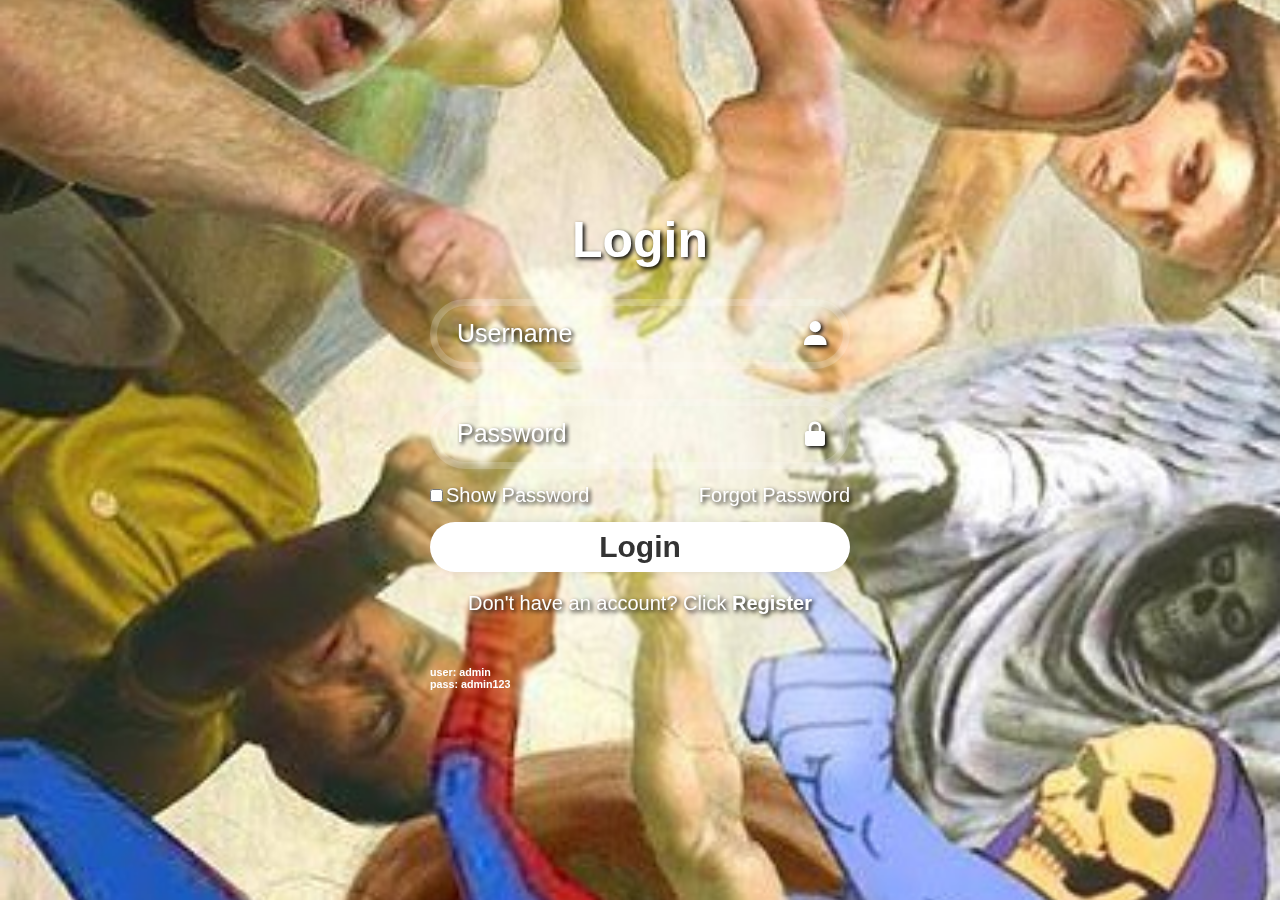
<file: index.html>
<!DOCTYPE html>
<html lang="en">
<head>
  <meta charset="UTF-8">
  <meta name="viewport" content="width=device-width, initial-scale=1.0">
  <title>Login Form</title>
  <link rel="stylesheet" href="styles.css">
  <link href='https://unpkg.com/boxicons@2.1.4/css/boxicons.min.css' rel='stylesheet'>
</head>
<body>
  <div class="wrapper">
    <form id="loginForm">
      <h1>Login</h1>
      <div class="input-box">
        <input type="text" id="loginUsername" placeholder="Username" required>
        <i class='bx bxs-user'></i>
      </div>
      <div class="input-box">
        <input type="password" id="loginPassword" placeholder="Password" required>
        <i class='bx bxs-lock-alt'></i>
      </div>
      <div class="checkbox-links">
        <label class="show-password"><input type="checkbox" id="showPassword">Show Password</label>
        <a href="#" id="forgotPassword">Forgot Password</a>
      </div>
      <button type="submit" class="btn">Login</button>
      <div class="register-link">
        <p>Don't have an account? Click <a href="register.html">Register</a></p>
      </div>
    </form>
    <br>
    <br>
    <h6>user: admin<br>pass: admin123</h6>
  </div>
  <script src="script.js"></script>
</body>
</html>
</file>
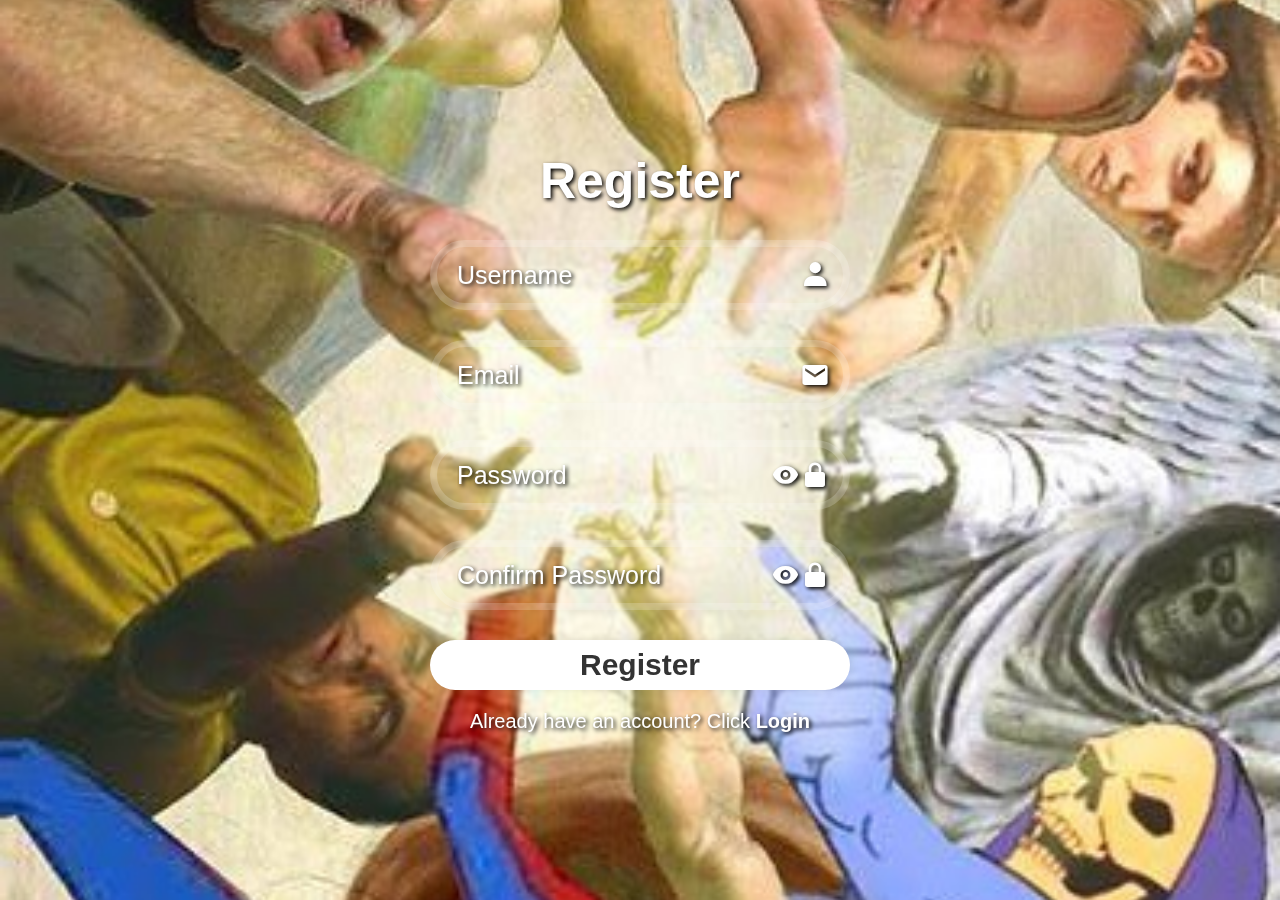
<file: register.html>
<!DOCTYPE html>
<html lang="en">
<head>
  <meta charset="UTF-8">
  <meta name="viewport" content="width=device-width, initial-scale=1.0">
  <title>Registration</title>
  <link rel="stylesheet" href="styles.css">
  <link href='https://unpkg.com/boxicons@2.1.4/css/boxicons.min.css' rel='stylesheet'>
</head>
<body>
  <div class="wrapper">
    <form id="registrationForm">
      <h1>Register</h1>
      <div class="input-box">
        <input type="text" id="registerUsername" placeholder="Username" required>
        <i class='bx bxs-user'></i>
      </div>
      <div class="input-box">
        <input type="email" id="registerEmail" placeholder="Email" required>
        <i class='bx bxs-envelope'></i>
      </div>
      <div class="input-box">
        <input type="password" id="registerPassword" placeholder="Password" required>
        <i class='bx bxs-lock-alt'></i>
        <i class='bx bxs-show password-icon bx-hide'></i>
      </div>
      <div class="input-box">
        <input type="password" id="confirmPassword" placeholder="Confirm Password" required>
        <i class='bx bxs-lock-alt'></i>
        <i class='bx bxs-show confirm-password-icon bx-hide'></i>
      </div>
      <button type="submit" class="btn">Register</button>
       <div class="register-link">
        <p>Already have an account? Click <a href="index.html">Login</a></p>
      </div>
    </form>
  </div>
  <script src="script.js"></script>
</body>
</html>
</file>
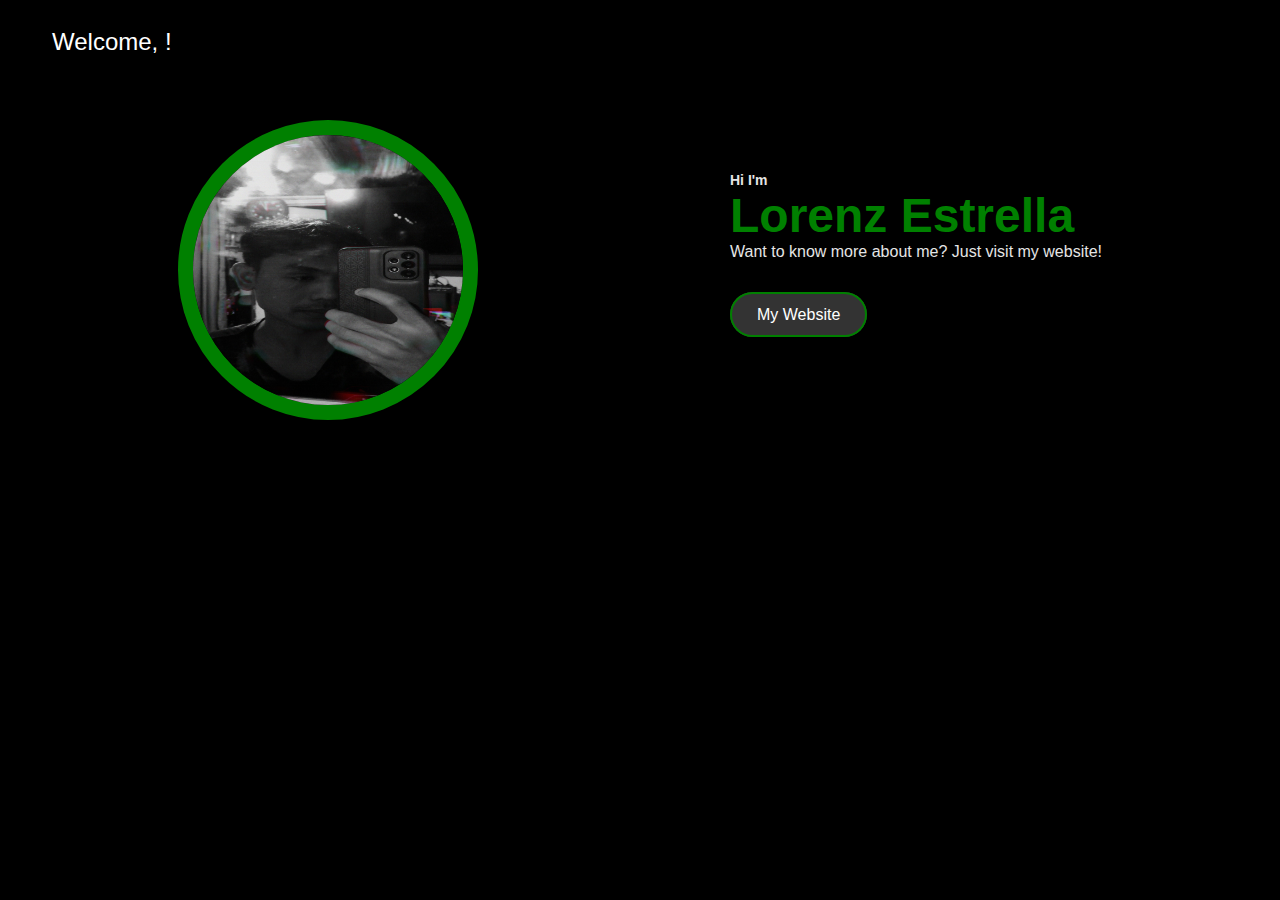
<file: welcome.html>
<!DOCTYPE html>
<html lang="en">
<head>
    <meta charset="UTF-8">
    <meta http-equiv="X-UA-Compatible" content="IE=edge">
    <meta name="viewport" content="width=device-width, initial-scale=1.0">
    <title>Welcome</title>
    <link rel="stylesheet" href="styles2.css">
</head>
<body>
     <div class="hero-header">
        <div class="wrapper">
            <header>
                <div class="logo">
                    <i class="fa-solid fa-l"></i>
                    <div class="logo-text"><br>Welcome, <span id="username"></span>!</div>
                </div>
            </header>
            <div class="container">
                 <div class="hero-pic">
                    <img src="me.jpg" alt="profile pic">
                 </div>
                 <div class="hero-text">
                    <h5>Hi I'm</h5>
                    <h1>Lorenz Estrella</h1>
                    <p> Want to know more about me? Just visit my website!
                    </p>

                    <div class="btn-group">
                       <a href="https://lornez07.github.io/main/" class="btn active">My Website</a>
                    </div>
                 </div>
            </div>
        </div>
     </div>
     <script src="script.js"></script>
</body>
          </html>
</file>
<file: styles.css>
* {
  margin: 0;
  padding: 0;
  box-sizing: border-box;
  font-family: "Poppins", sans-serif;
}

body {
  display: flex;
  justify-content: center;
  align-items: center;
  min-height: 100vh;
  background: url(meme.jpg) no-repeat;
  background-size: cover;
  background-position: center;
}

.wrapper {
  width: 500px;
  border: 0px solid rgba(255, 255, 255, .2);
  color: #fff;
  border-radius: 12px;
  padding: 30px 40px;
  background: url('');
  background-size: cover;
  background-position: center;
  backdrop-filter: blur(1px);
}

.wrapper h1 {
  font-size: 50px;
  text-align: center;
  text-shadow: 2px 2px 4px#000000;
}

.wrapper .input-box {
  position: relative;
  width: 100%;
  height: 70px;
  margin: 30px 0;
  text-shadow: 2px 2px 4px#000000;
}

.input-box input {
  width: 100%;
  height: 100%;
  background: transparent;
  border: none;
  outline: none;
  border: 7px solid rgba(255, 255, 255, .2);
  border-radius: 40px;
  font-size: 25px;
  color: #fff;
  padding: 20px 45px 20px 20px;
  text-shadow: 2px 2px 4px#000000;
}

.input-box input::placeholder {
  color: #fff;
}

.input-box i {
  position: absolute;
  right: 20px;
  top: 50%;
  transform: translateY(-50%);
  font-size: 30px;
}

.input-box .password-icon,
.input-box .confirm-password-icon {
  right: 50px;
}

.wrapper .checkbox-links {
  display: flex;
  justify-content: space-between;
  font-size: 20px;
  margin: -15px 0 15px;
  text-shadow: 2px 2px 4px#000000;
}

.checkbox-links label input {
  accent-color: #fff;
  margin-right: 3px;
  text-shadow: 2px 2px 4px#000000;
}

.checkbox-links a {
  color: #fff;
  text-decoration: none;
}

.checkbox-links a:hover {
  text-decoration: underline;
}

.wrapper .btn {
  width: 100%;
  height: 50px;
  background: #fff;
  border: none;
  outline: none;
  border-radius: 40px;
  box-shadow: 0 0 10px rgba(0, 0, 0, .1);
  cursor: pointer;
  font-size: 30px;
  color: #333;
  font-weight: 600;
}

.wrapper .register-link {
  font-size: 20px;
  text-align: center;
  margin: 20px 0 15px;
  text-shadow: 2px 2px 4px#000000;
}

.register-link p a {
  color: #fff;
  text-decoration: none;
  font-weight: 600;
}

.register-link p a:hover {
  text-decoration: underline;
}

.bx-hide::before {
  content: '\f606';
}

.bx-show::before {
  content: '\f600';
}
</file>
<file: styles2.css>
*{
    box-sizing: border-box;
    padding: 0;
    margin: 0;
    font-family: poppins,sans-serif;
    text-decoration: none;
}
body{
    overflow-x: hidden;
}
.hero-header{
    width:100%;
    height: 100%;
    min-height: 100vh;
    background: black;
}
.wrapper{
    width:1280px;
    max-width: 95%;
    margin: 0 auto;
    padding: 0 20px;
}

    .logo{
    display: inline-flex;
    justify-content: center;
    align-items: center;
}

.logo .logo-text{
    font-size: 24px;
    font-weight: 500;
    color:#fff;
}

.container {
    display: flex;
    justify-content: space-around;
    align-items: center;
    padding-top:4rem;
}
.container .hero-pic{
    width: 300px;
    height: 300px;
    border-radius: 50%;
    overflow: hidden;
    border: 15px solid green;
    box-shadow: 5px 7px 25px rgba(0,0,0,0.5);
}
.hero-pic img{
    height: 100%;
    width:100%;
    transition: 0.5s;
}
.hero-pic img:hover{
    transform: scale(1.2);
}
.hero-text{
    max-width: 500px;
    display: flex;
    flex-direction: column;
}
.hero-text h5{
    color:#e5e5e5;
    font-size: 14px;
}
.hero-text h5 span{
    color:#007ced;
    font-size: 16px;
}
.hero-text h1{
    color: green;
    font-size: 3rem;
}
.hero-text p{
    color:#e5e5e5;

}
.btn-group{
    margin:45px 0;
}
.btn-group .btn{
    border-color: #d5d5d5;
    color:#fff;
    background-color: #333;
    padding: 12px 25px;
    margin: 5px 0px;
    margin-right:7px;
    border-radius: 30px;
    border:2px solid #e5e5e5;
    box-shadow:  0 10px 10px -8px rgb(0 0 0 / 78%);
}
.btn.active{
    border-color: green;
}

@media(max-width:930px)
   { 
@media(max-width:768px)
{
    .container{
        flex-direction: column;
        padding-top:2rem
    }
    .hero-text{
        padding:40px 0px;
    } }
      }
</file>
